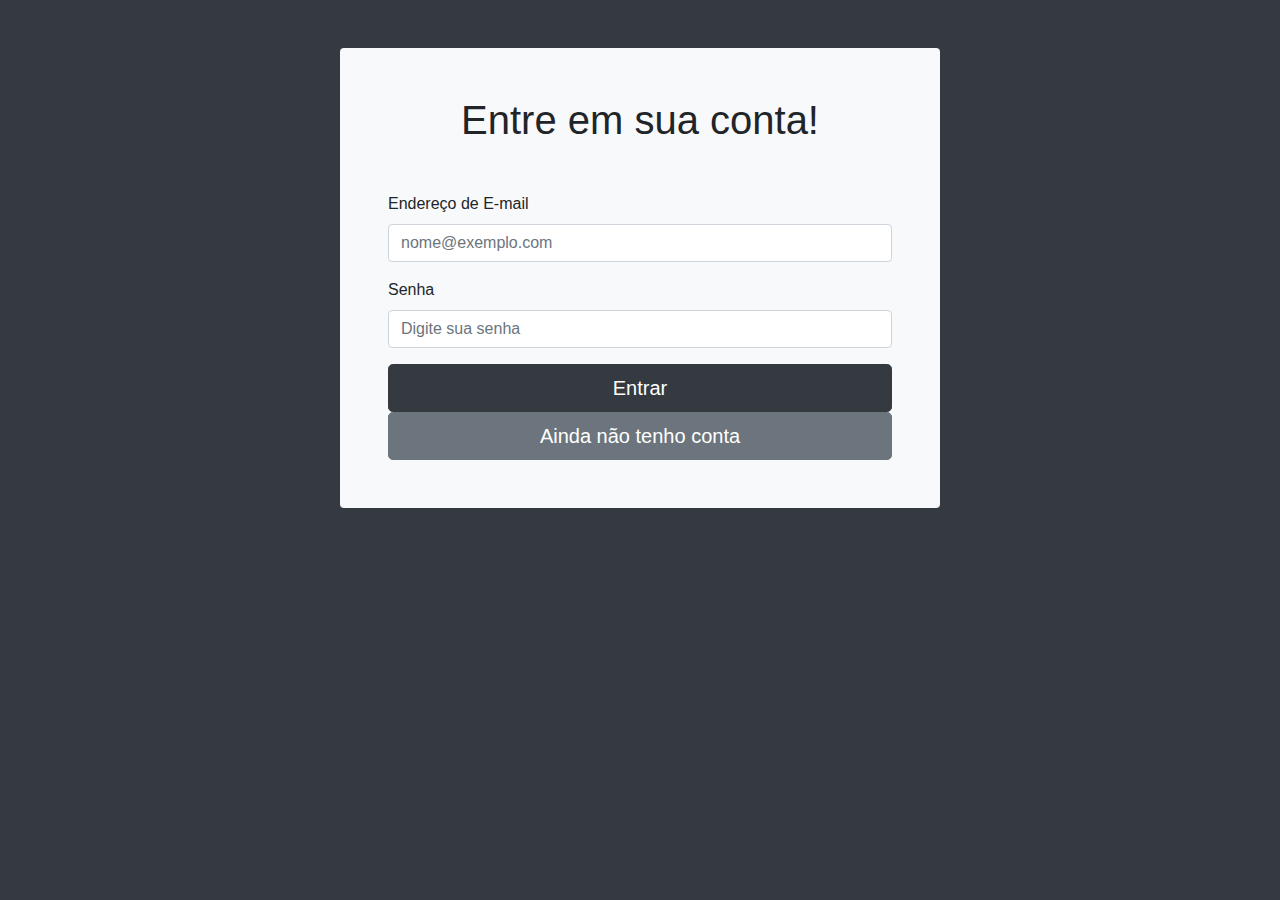
<file: login.html>
<html lang="en">
<head>
    <meta charset="UTF-8">
    <meta name="viewport" content="width=device-width, initial-scale=1.0">
    <script src="https://code.jquery.com/jquery-3.5.1.js" integrity="sha256-QWo7LDvxbWT2tbbQ97B53yJnYU3WhH/C8ycbRAkjPDc=" crossorigin="anonymous"></script>
    <script src="http://jqueryvalidation.org/files/dist/jquery.validate.js"></script>
    <link rel="stylesheet" href="https://stackpath.bootstrapcdn.com/bootstrap/4.5.2/css/bootstrap.min.css" integrity="sha384-JcKb8q3iqJ61gNV9KGb8thSsNjpSL0n8PARn9HuZOnIxN0hoP+VmmDGMN5t9UJ0Z" crossorigin="anonymous">
    <script src="https://stackpath.bootstrapcdn.com/bootstrap/4.5.2/js/bootstrap.min.js" integrity="sha384-B4gt1jrGC7Jh4AgTPSdUtOBvfO8shuf57BaghqFfPlYxofvL8/KUEfYiJOMMV+rV" crossorigin="anonymous"></script>
    <script src="../js/login.js"></script>
    <title>Login</title>
</head>

<body class="bg-dark">
    <div class="container bg-light p-5 mt-5 rounded" style="width: 600px">
        <h1 class="text-center">Entre em sua conta!</h1><br>

        <form id="formComentario" data-toggle="validator">

            
            <div id="emailtext" class="form-group pt-3">
                <label>Endereço de E-mail</label>
                <input id="email" type="email" class="form-control" placeholder="nome@exemplo.com" required>
            </div>

            <div id="senhatext" class="form-group">
                <label>Senha</label>
                <input id="senha" name="senha" type="password" class="form-control" placeholder="Digite sua senha" required>
            </div>

        </form>

        <button id="b1" onclick="validform()" class="btn btn-dark btn-lg btn-block">Entrar</button>

        <a href="cadastro.html"><button onsubmit="" class="btn btn-secondary btn-lg btn-block">Ainda não tenho conta</button></a>

    
</body>

</html>
</file>
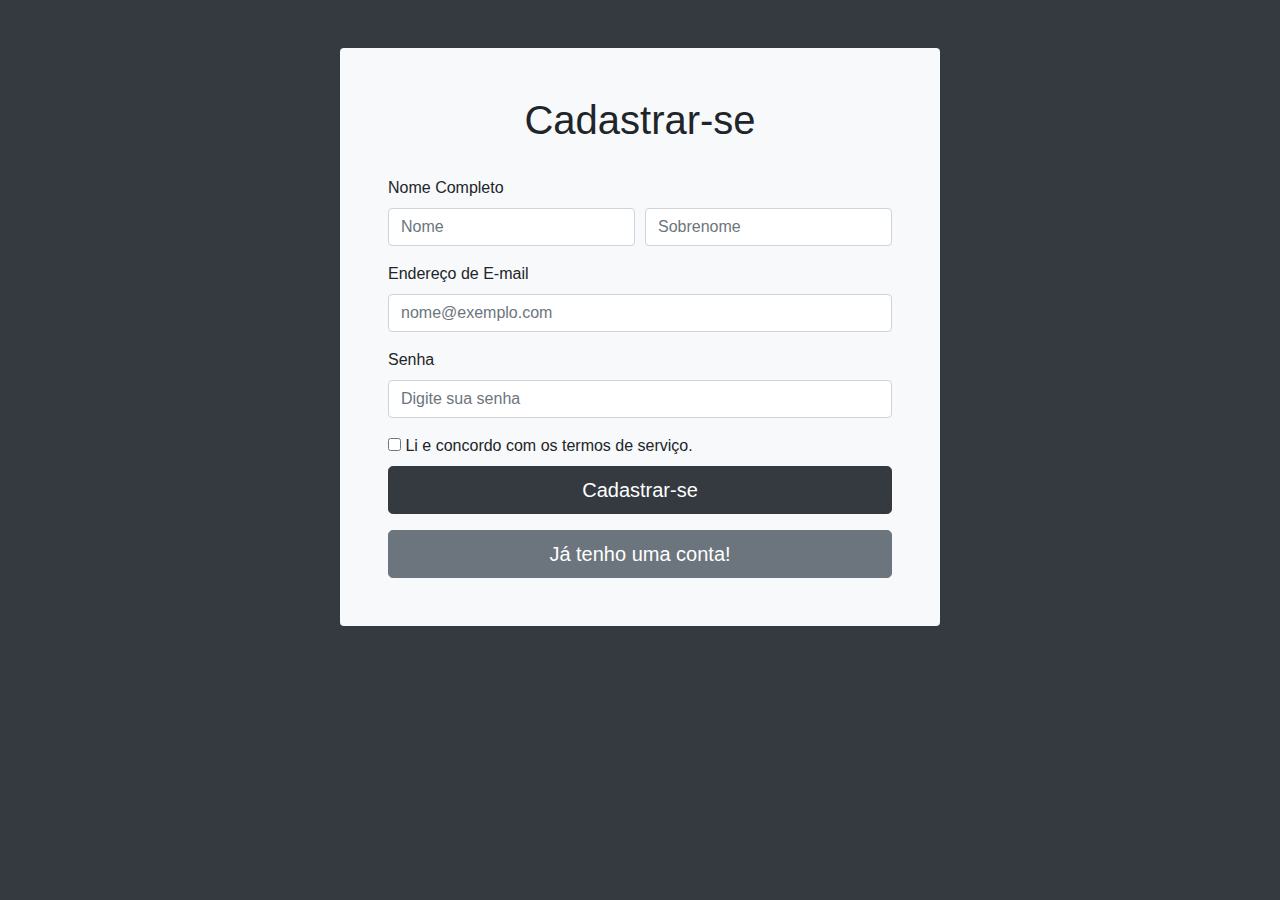
<file: paginas/cadastro.html>
<html lang="pt-br">
<head>
    <meta charset="UTF-8">
    <meta name="viewport" content="width=device-width, initial-scale=1.0">
    <script src="https://code.jquery.com/jquery-3.5.1.js" integrity="sha256-QWo7LDvxbWT2tbbQ97B53yJnYU3WhH/C8ycbRAkjPDc=" crossorigin="anonymous"></script>
    <script src="http://jqueryvalidation.org/files/dist/jquery.validate.js"></script>
    <link rel="stylesheet" href="https://stackpath.bootstrapcdn.com/bootstrap/4.5.2/css/bootstrap.min.css" integrity="sha384-JcKb8q3iqJ61gNV9KGb8thSsNjpSL0n8PARn9HuZOnIxN0hoP+VmmDGMN5t9UJ0Z" crossorigin="anonymous">
    <script src="https://stackpath.bootstrapcdn.com/bootstrap/4.5.2/js/bootstrap.min.js" integrity="sha384-B4gt1jrGC7Jh4AgTPSdUtOBvfO8shuf57BaghqFfPlYxofvL8/KUEfYiJOMMV+rV" crossorigin="anonymous"></script>
    <link rel="icon" href="../imagens/icon.png" type="image/png">
    <title>Cadastro</title>
</head>

<body class="bg-dark">
    <div class="container bg-light p-5 mt-5 rounded" style="width: 600px">
        <h1 class="text-center">Cadastrar-se</h1><br>

        <form id="formComentario" data-toggle="validator" action="../index.html">

            <label id="nometext">Nome Completo</label>
            <div class="form-row">
                <div class="col">
                    <input  id="nome" type="text" class="form-control" placeholder="Nome" required>
                </div>
                <div class="col">
                    <input id="sobrenome" type="text" class="form-control" placeholder="Sobrenome" required>
                </div>
            </div>
            
            <div id="emailtext" class="form-group pt-3">
                <label>Endereço de E-mail</label>
                <input id="email" type="email" class="form-control" placeholder="nome@exemplo.com" required>
            </div>

            <div id="senhatext" class="form-group">
                <label>Senha</label>
                <input id="senha" name="senha" type="password" class="form-control" placeholder="Digite sua senha" required>
            </div>


            <div class="checkbox">
                <label>	      
                    <input type="checkbox" required> Li e concordo com os termos de serviço.	   
                </label>	 
            </div>
    
            <a href="login.html"><button id="teste" hre class="btn btn-dark btn-lg btn-block">Cadastrar-se</button></a>
            
    
        </form>
        <a href="login.html"><button type="submit" onsubmit="" class="btn btn-secondary btn-lg btn-block">Já tenho uma conta!</button></a>

    
</body>

</html>
</file>
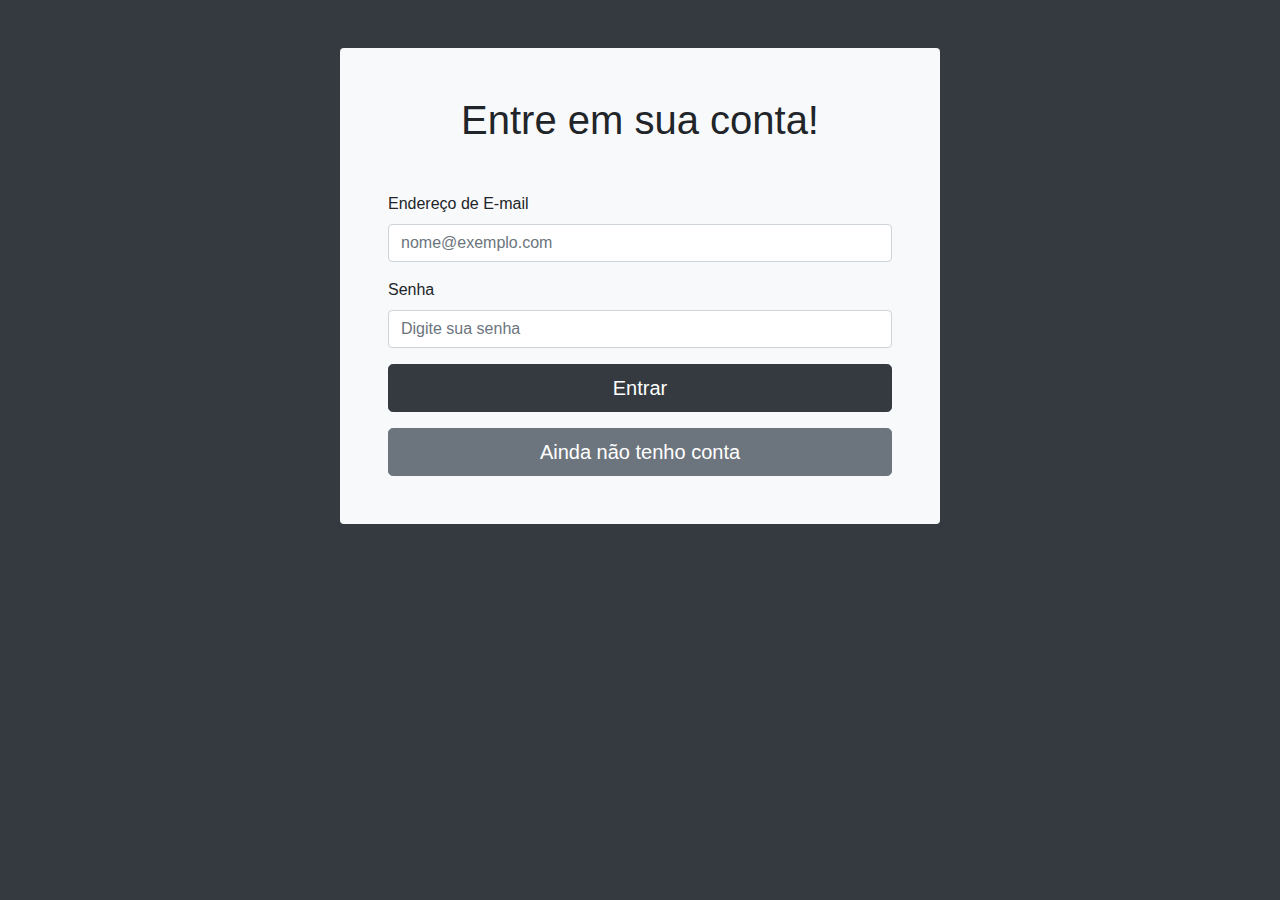
<file: paginas/login.html>
<html lang="pt-br">
<head>
    <meta charset="UTF-8">
    <meta name="viewport" content="width=device-width, initial-scale=1.0">
    <script src="https://code.jquery.com/jquery-3.5.1.js" integrity="sha256-QWo7LDvxbWT2tbbQ97B53yJnYU3WhH/C8ycbRAkjPDc=" crossorigin="anonymous"></script>
    <script src="http://jqueryvalidation.org/files/dist/jquery.validate.js"></script>
    <link rel="stylesheet" href="https://stackpath.bootstrapcdn.com/bootstrap/4.5.2/css/bootstrap.min.css" integrity="sha384-JcKb8q3iqJ61gNV9KGb8thSsNjpSL0n8PARn9HuZOnIxN0hoP+VmmDGMN5t9UJ0Z" crossorigin="anonymous">
    <script src="https://stackpath.bootstrapcdn.com/bootstrap/4.5.2/js/bootstrap.min.js" integrity="sha384-B4gt1jrGC7Jh4AgTPSdUtOBvfO8shuf57BaghqFfPlYxofvL8/KUEfYiJOMMV+rV" crossorigin="anonymous"></script>
    <script src="../js/login.js"></script>
    <link rel="icon" href="../imagens/icon.png" type="image/png">
    <title>Login</title>
</head>

<body class="bg-dark">
    <div class="container bg-light p-5 mt-5 rounded" style="width: 600px">
        <h1 class="text-center">Entre em sua conta!</h1><br>

        <form id="formComentario" data-toggle="validator" action="../index.html">

            
            <div id="emailtext" class="form-group pt-3">
                <label>Endereço de E-mail</label>
                <input id="email" type="email" class="form-control" placeholder="nome@exemplo.com" required>
            </div>

            <div id="senhatext" class="form-group">
                <label>Senha</label>
                <input id="senha" name="senha" type="password" class="form-control" placeholder="Digite sua senha" required>
            </div>

            <button id="b1" class="btn btn-dark btn-lg btn-block">Entrar</button>

        </form>


        <a href="cadastro.html"><button onsubmit="" class="btn btn-secondary btn-lg btn-block">Ainda não tenho conta</button></a>

    
</body>

</html>
</file>
